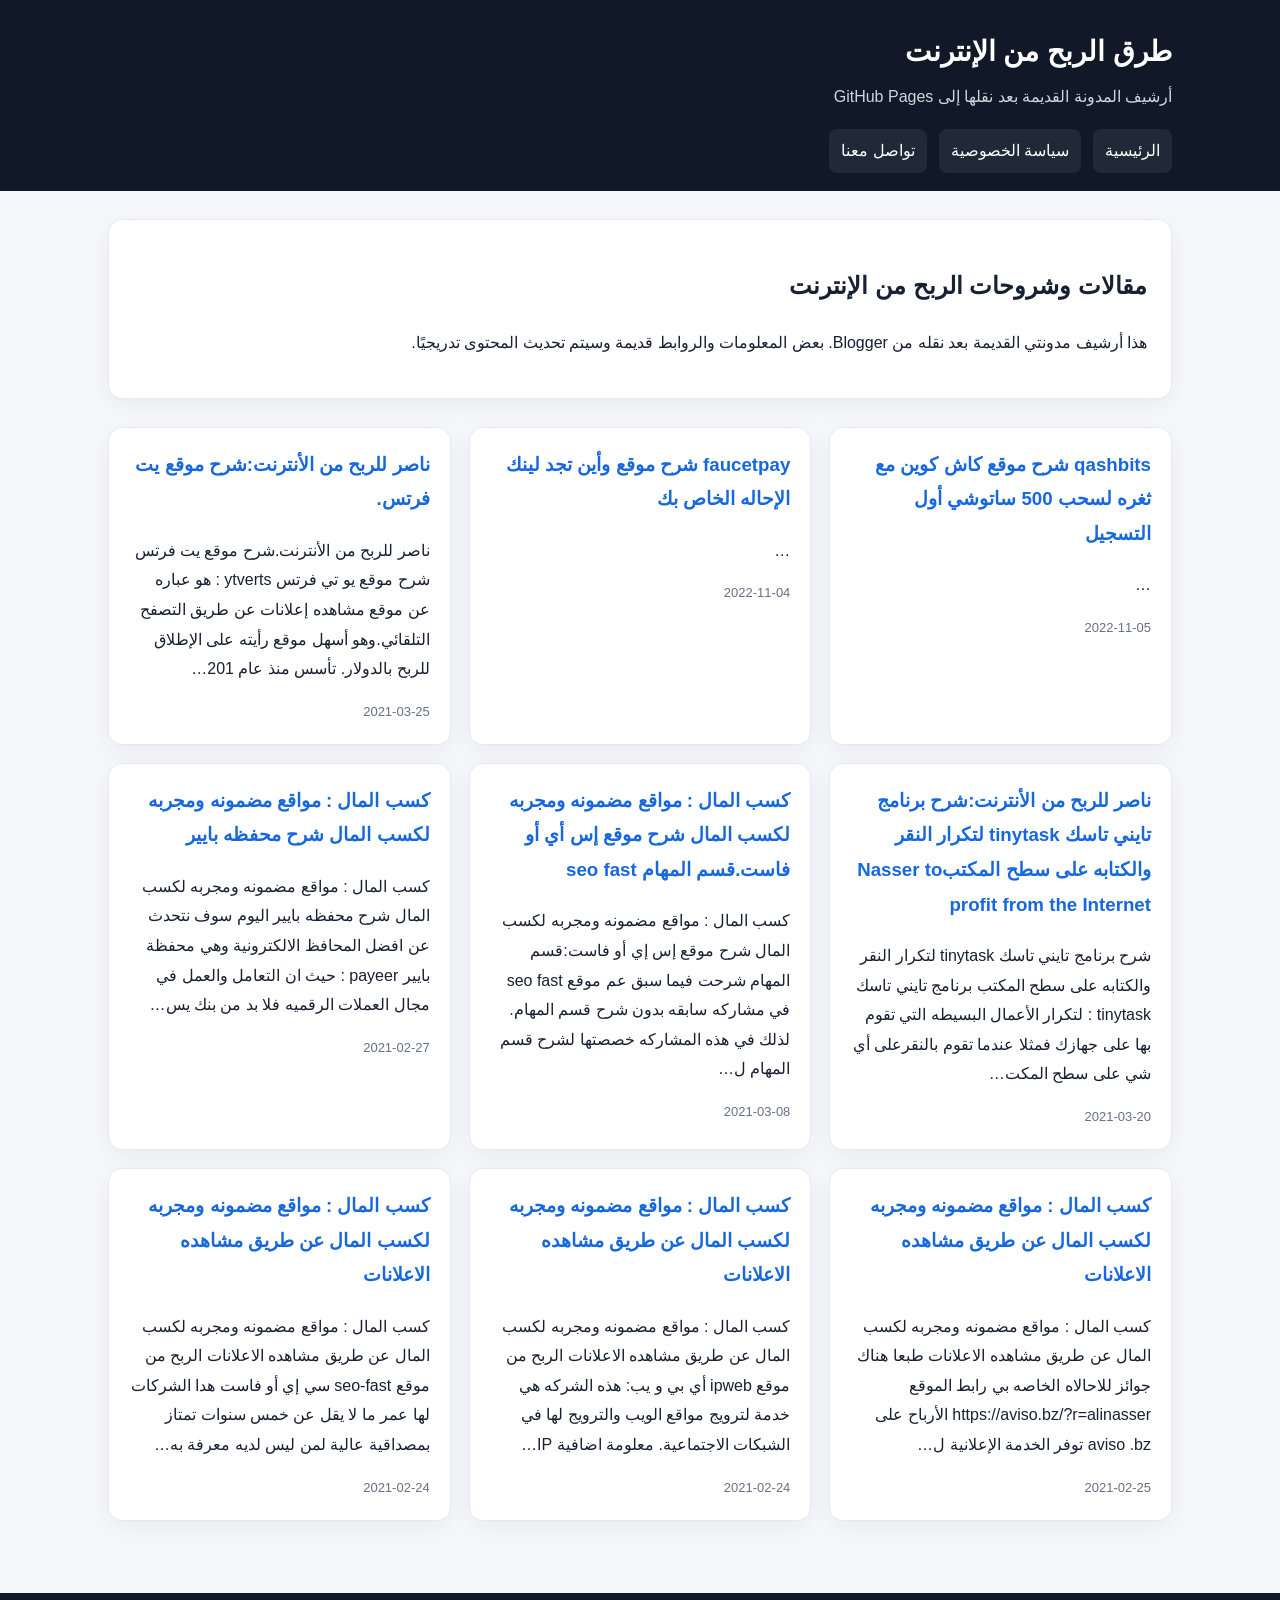
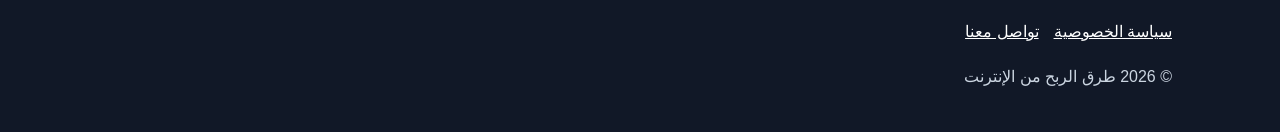
<file: index.html>
<!doctype html><html lang="ar" dir="rtl"><head><meta charset="utf-8"><meta name="viewport" content="width=device-width,initial-scale=1"><title>طرق الربح من الإنترنت | طرق الربح من الإنترنت</title><meta name="description" content="مقالات وشروحات عن طرق الربح من الإنترنت وتجارب الأدوات والمنصات."><link rel="stylesheet" href="assets/style.css"></head><body><header class="site-header"><div class="container"><h1><a href="index.html">طرق الربح من الإنترنت</a></h1><p>أرشيف المدونة القديمة بعد نقلها إلى GitHub Pages</p><nav class="nav"><a href="index.html">الرئيسية</a><a href="privacy.html">سياسة الخصوصية</a><a href="contact.html">تواصل معنا</a></nav></div></header><main class="container"><section class="hero"><div class="hero-card"><h2>مقالات وشروحات الربح من الإنترنت</h2><p>هذا أرشيف مدونتي القديمة بعد نقله من Blogger. بعض المعلومات والروابط قديمة وسيتم تحديث المحتوى تدريجيًا.</p></div></section><section class="grid"><article class="card"><h3><a href="2022/11/qashbits-500.html">qashbits شرح موقع كاش كوين  مع ثغره لسحب 500 ساتوشي أول التسجيل</a></h3><p>…</p><div class="date">2022-11-05</div></article><article class="card"><h3><a href="2022/11/faucetpay.html">faucetpay شرح موقع  وأين تجد لينك الإحاله الخاص بك</a></h3><p>…</p><div class="date">2022-11-04</div></article><article class="card"><h3><a href="2021/03/blog-post.html">ناصر للربح من الأنترنت:شرح موقع يت فرتس.</a></h3><p>ناصر للربح من الأنترنت.شرح موقع يت فرتس شرح موقع يو تي فرتس ytverts : هو عباره عن موقع مشاهده إعلانات عن طريق التصفح التلقائي.وهو أسهل موقع رأيته على الإطلاق للربح بالدولار. تأسس منذ عام 201…</p><div class="date">2021-03-25</div></article><article class="card"><h3><a href="2021/03/tinytask-nasser-to-profit-from-internet.html">ناصر للربح من الأنترنت:شرح برنامج تايني تاسك tinytask لتكرار النقر والكتابه على سطح المكتبNasser to profit from the Internet</a></h3><p>شرح برنامج تايني تاسك tinytask لتكرار النقر والكتابه على سطح المكتب برنامج تايني تاسك tinytask : لتكرار الأعمال البسيطه التي تقوم بها على جهازك فمثلا عندما تقوم بالنقرعلى أي شي على سطح المكت…</p><div class="date">2021-03-20</div></article><article class="card"><h3><a href="2021/03/seo-fast.html">كسب المال : مواقع مضمونه ومجربه لكسب المال شرح موقع إس أي أو فاست.قسم المهام     seo fast</a></h3><p>كسب المال : مواقع مضمونه ومجربه لكسب المال شرح موقع إس إي أو فاست:قسم المهام شرحت فيما سبق عم موقع seo fast في مشاركه سابقه بدون شرح قسم المهام. لذلك في هذه المشاركه خصصتها لشرح قسم المهام ل…</p><div class="date">2021-03-08</div></article><article class="card"><h3><a href="2021/02/payeer.html">كسب المال : مواقع مضمونه ومجربه لكسب المال شرح محفظه بايير</a></h3><p>كسب المال : مواقع مضمونه ومجربه لكسب المال شرح محفظه بايير اليوم سوف نتحدث عن افضل المحافظ الالكترونية وهي محفظة بايير payeer : حيث ان التعامل والعمل في مجال العملات الرقميه فلا بد من بنك يس…</p><div class="date">2021-02-27</div></article><article class="card"><h3><a href="2021/02/blog-post_25.html">كسب المال : مواقع مضمونه ومجربه لكسب المال عن طريق مشاهده الاعلانات</a></h3><p>كسب المال : مواقع مضمونه ومجربه لكسب المال عن طريق مشاهده الاعلانات طبعا هناك جوائز للاحالاه الخاصه بي رابط الموقع https://aviso.bz/?r=alinasser الأرباح على aviso .bz توفر الخدمة الإعلانية ل…</p><div class="date">2021-02-25</div></article><article class="card"><h3><a href="2021/02/blog-post_39.html">كسب المال : مواقع مضمونه ومجربه لكسب المال عن طريق مشاهده الاعلانات</a></h3><p>كسب المال : مواقع مضمونه ومجربه لكسب المال عن طريق مشاهده الاعلانات الربح من موقع ipweb أي بي و يب: هذه الشركه هي خدمة لترويج مواقع الويب والترويج لها في الشبكات الاجتماعية. معلومة اضافية IP…</p><div class="date">2021-02-24</div></article><article class="card"><h3><a href="2021/02/blog-post_24.html">كسب المال : مواقع مضمونه ومجربه لكسب المال عن طريق مشاهده الاعلانات</a></h3><p>كسب المال : مواقع مضمونه ومجربه لكسب المال عن طريق مشاهده الاعلانات الربح من موقع seo-fast سي إي أو فاست هدا الشركات لها عمر ما لا يقل عن خمس سنوات تمتاز بمصداقية عالية لمن ليس لديه معرفة به…</p><div class="date">2021-02-24</div></article></section></main><footer class="site-footer"><div class="container"><div class="footer-links"><a href="privacy.html">سياسة الخصوصية</a><a href="contact.html">تواصل معنا</a></div><p>© 2026 طرق الربح من الإنترنت</p></div></footer></body></html>
</file>
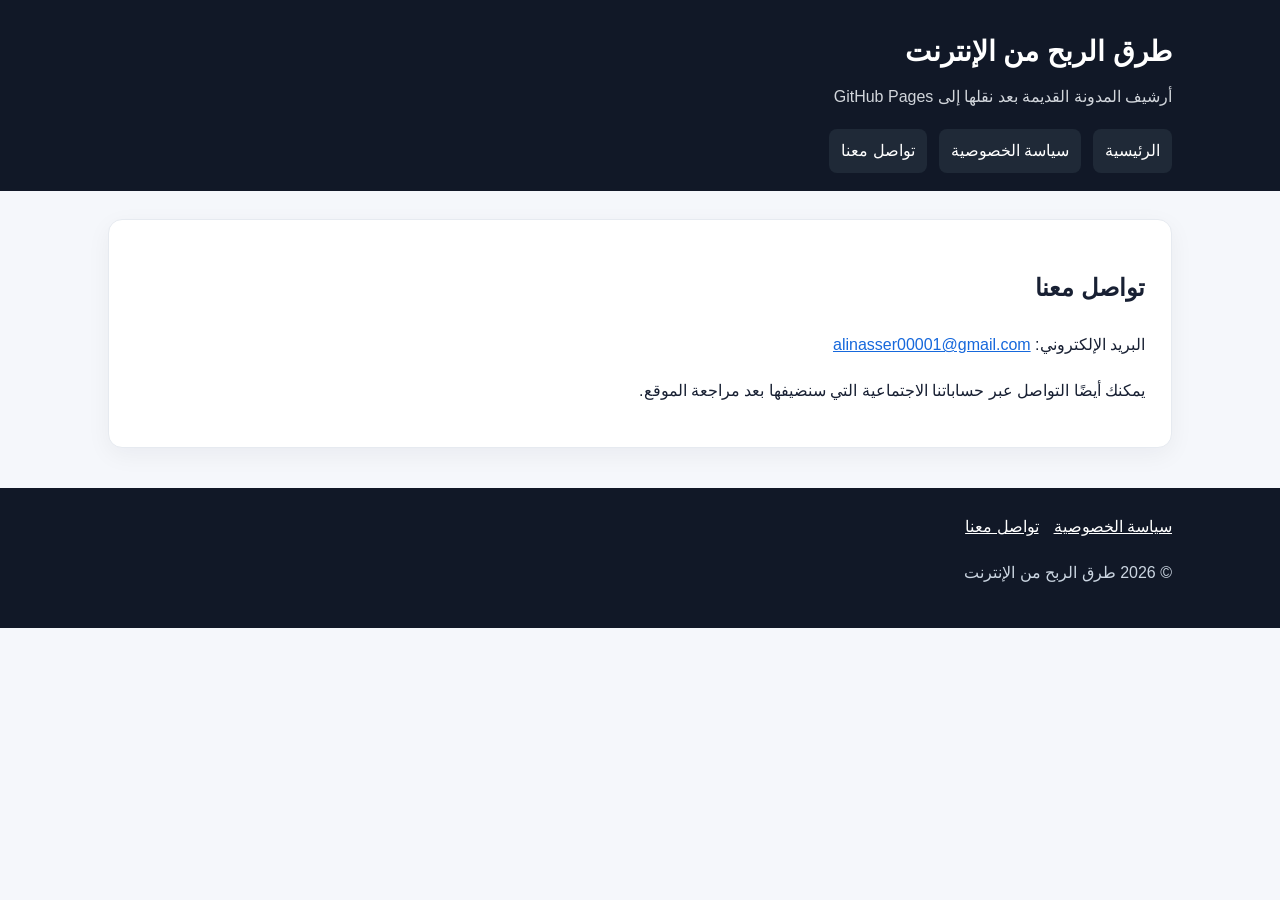
<file: contact.html>
<!doctype html><html lang="ar" dir="rtl"><head><meta charset="utf-8"><meta name="viewport" content="width=device-width,initial-scale=1"><title>تواصل معنا | طرق الربح من الإنترنت</title><meta name="description" content="مقالات وشروحات عن طرق الربح من الإنترنت وتجارب الأدوات والمنصات."><link rel="stylesheet" href="assets/style.css"></head><body><header class="site-header"><div class="container"><h1><a href="index.html">طرق الربح من الإنترنت</a></h1><p>أرشيف المدونة القديمة بعد نقلها إلى GitHub Pages</p><nav class="nav"><a href="index.html">الرئيسية</a><a href="privacy.html">سياسة الخصوصية</a><a href="contact.html">تواصل معنا</a></nav></div></header><main class="container"><article class="article"><h1>تواصل معنا</h1><p>البريد الإلكتروني: <a href="mailto:alinasser00001@gmail.com">alinasser00001@gmail.com</a></p><p>يمكنك أيضًا التواصل عبر حساباتنا الاجتماعية التي سنضيفها بعد مراجعة الموقع.</p></article></main><footer class="site-footer"><div class="container"><div class="footer-links"><a href="privacy.html">سياسة الخصوصية</a><a href="contact.html">تواصل معنا</a></div><p>© 2026 طرق الربح من الإنترنت</p></div></footer></body></html>
</file>
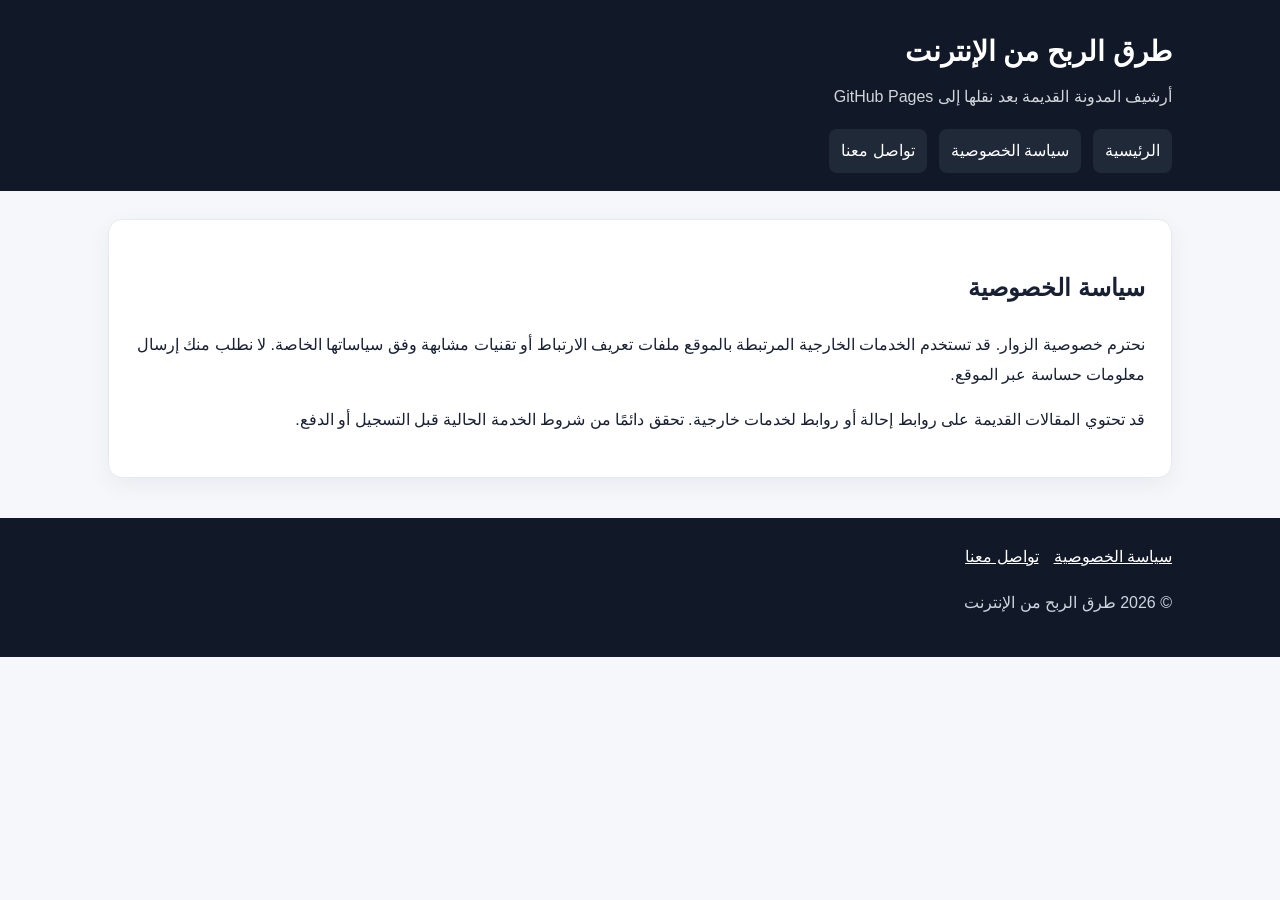
<file: privacy.html>
<!doctype html><html lang="ar" dir="rtl"><head><meta charset="utf-8"><meta name="viewport" content="width=device-width,initial-scale=1"><title>سياسة الخصوصية | طرق الربح من الإنترنت</title><meta name="description" content="مقالات وشروحات عن طرق الربح من الإنترنت وتجارب الأدوات والمنصات."><link rel="stylesheet" href="assets/style.css"></head><body><header class="site-header"><div class="container"><h1><a href="index.html">طرق الربح من الإنترنت</a></h1><p>أرشيف المدونة القديمة بعد نقلها إلى GitHub Pages</p><nav class="nav"><a href="index.html">الرئيسية</a><a href="privacy.html">سياسة الخصوصية</a><a href="contact.html">تواصل معنا</a></nav></div></header><main class="container"><article class="article"><h1>سياسة الخصوصية</h1><p>نحترم خصوصية الزوار. قد تستخدم الخدمات الخارجية المرتبطة بالموقع ملفات تعريف الارتباط أو تقنيات مشابهة وفق سياساتها الخاصة. لا نطلب منك إرسال معلومات حساسة عبر الموقع.</p><p>قد تحتوي المقالات القديمة على روابط إحالة أو روابط لخدمات خارجية. تحقق دائمًا من شروط الخدمة الحالية قبل التسجيل أو الدفع.</p></article></main><footer class="site-footer"><div class="container"><div class="footer-links"><a href="privacy.html">سياسة الخصوصية</a><a href="contact.html">تواصل معنا</a></div><p>© 2026 طرق الربح من الإنترنت</p></div></footer></body></html>
</file>
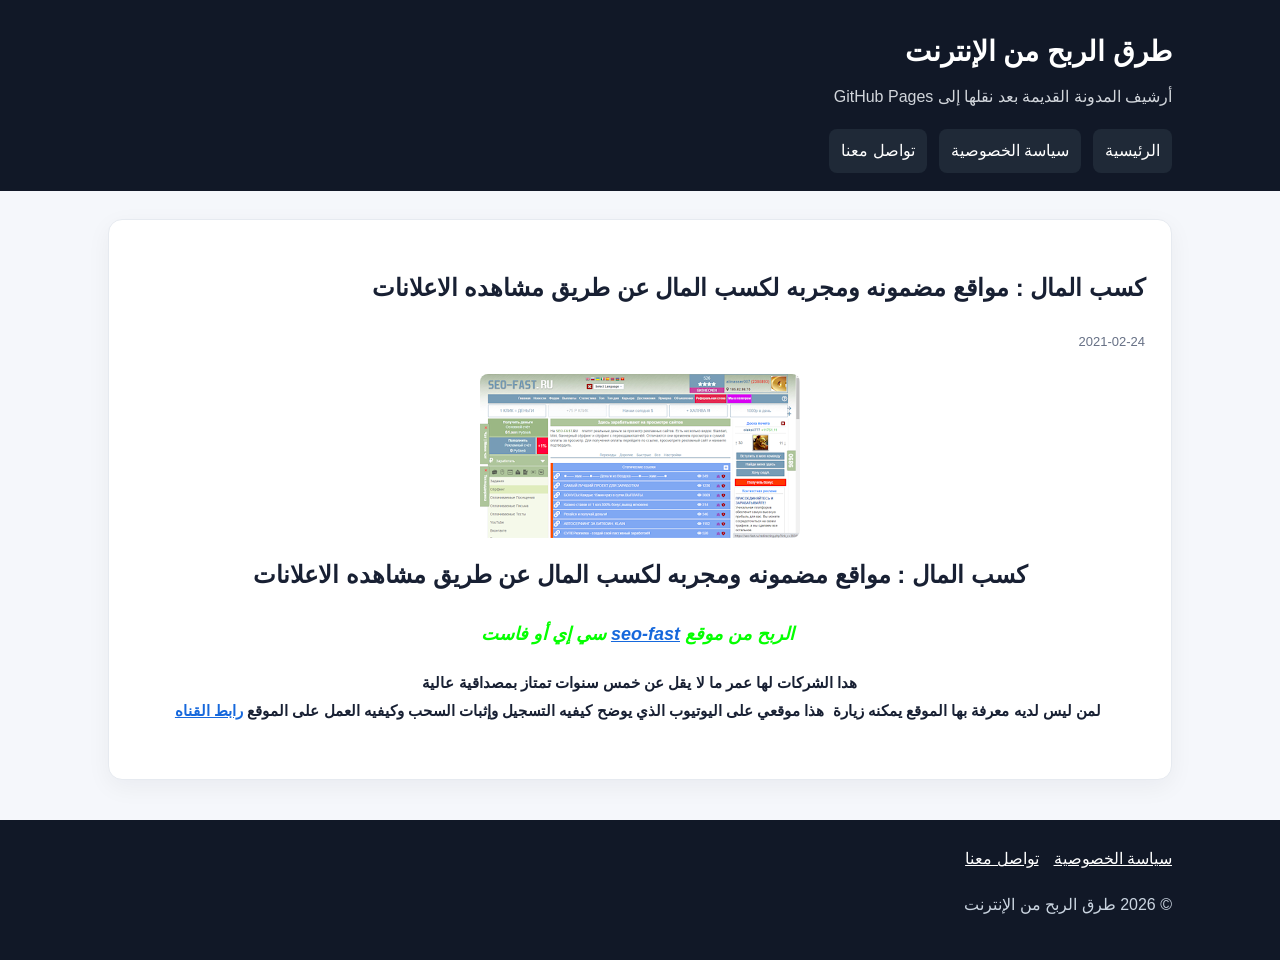
<file: 2021/02/blog-post_24.html>
<!doctype html><html lang="ar" dir="rtl"><head><meta charset="utf-8"><meta name="viewport" content="width=device-width,initial-scale=1"><title>كسب المال : مواقع مضمونه ومجربه لكسب المال عن طريق مشاهده الاعلانات | طرق الربح من الإنترنت</title><meta name="description" content="مقالات وشروحات عن طرق الربح من الإنترنت وتجارب الأدوات والمنصات."><link rel="stylesheet" href="../../assets/style.css"></head><body><header class="site-header"><div class="container"><h1><a href="../../index.html">طرق الربح من الإنترنت</a></h1><p>أرشيف المدونة القديمة بعد نقلها إلى GitHub Pages</p><nav class="nav"><a href="../../index.html">الرئيسية</a><a href="../../privacy.html">سياسة الخصوصية</a><a href="../../contact.html">تواصل معنا</a></nav></div></header><main class="container"><article class="article"><header><h1>كسب المال : مواقع مضمونه ومجربه لكسب المال عن طريق مشاهده الاعلانات</h1><div class="meta">2021-02-24</div></header><div class="article-content"><p style="text-align: center;"><span style="font-family: arial;"></span></p><h1 style="clear: both; text-align: center;"><span style="font-family: arial;"><a href="https://seo-fast.ru/?r=2385893" imageanchor="1" style="margin-left: 1em; margin-right: 1em;" target="_blank"><img alt="كسب المال : مواقع مضمونه ومجربه لكسب المال عن طريق مشاهده الاعلانات" border="0" data-original-height="409" data-original-width="800" height="164" src="/assets/images/blog-post-24-1.png" title="كسب المال : مواقع مضمونه ومجربه لكسب المال عن طريق مشاهده الاعلانات" width="320" /><br /></a><span style="font-family: arial;">كسب المال : مواقع مضمونه ومجربه لكسب المال عن طريق مشاهده الاعلانات</span></span></h1><p></p><h3 style="text-align: center;"><span style="font-family: arial; font-size: large;"><i>&nbsp;<span style="color: #04ff00;">الربح من موقع&nbsp;<a href="https://seo-fast.ru/?r=2385893" target="_blank">seo-fast</a> سي إي أو فاست</span></i></span></h3><div class="separator" style="background-color: white; clear: both; font-family: tahoma; font-size: 15px; text-align: center;"><b style="font-family: Tahoma, Geneva, sans-serif; line-height: 26.5px;">هدا الشركات لها عمر ما لا يقل عن خمس سنوات تمتاز بمصداقية عالية</b></div><div class="separator" style="background-color: white; clear: both; font-family: tahoma; font-size: 15px; text-align: center;"><b style="font-family: Tahoma, Geneva, sans-serif; line-height: 26.5px;">&nbsp;لمن ليس لديه معرفة بها الموقع يمكنه&nbsp;</b><b style="font-family: Tahoma, Geneva, sans-serif; line-height: 26.5px;">زيارة&nbsp;</b><b style="font-family: Tahoma, Geneva, sans-serif; line-height: 26.5px;">&nbsp;هذا موقعي على اليوتيوب الذي يوضح كيفيه التسجيل وإثبات السحب وكيفيه العمل على الموقع <a href="https://www.youtube.com/channel/UCw73Z7vSBOAPl-r8nbBFLUw" target="_blank">رابط القناه</a></b></div><div class="separator" style="background-color: white; clear: both; font-family: tahoma; font-size: 15px; text-align: center;"><div class="separator" style="clear: both;"><span style="white-space: pre;">	</span></div></div>
<a href="https://seo-fast.ru/?r=2385893" target="_blank"></a></div></article></main><footer class="site-footer"><div class="container"><div class="footer-links"><a href="../../privacy.html">سياسة الخصوصية</a><a href="../../contact.html">تواصل معنا</a></div><p>© 2026 طرق الربح من الإنترنت</p></div></footer></body></html>
</file>
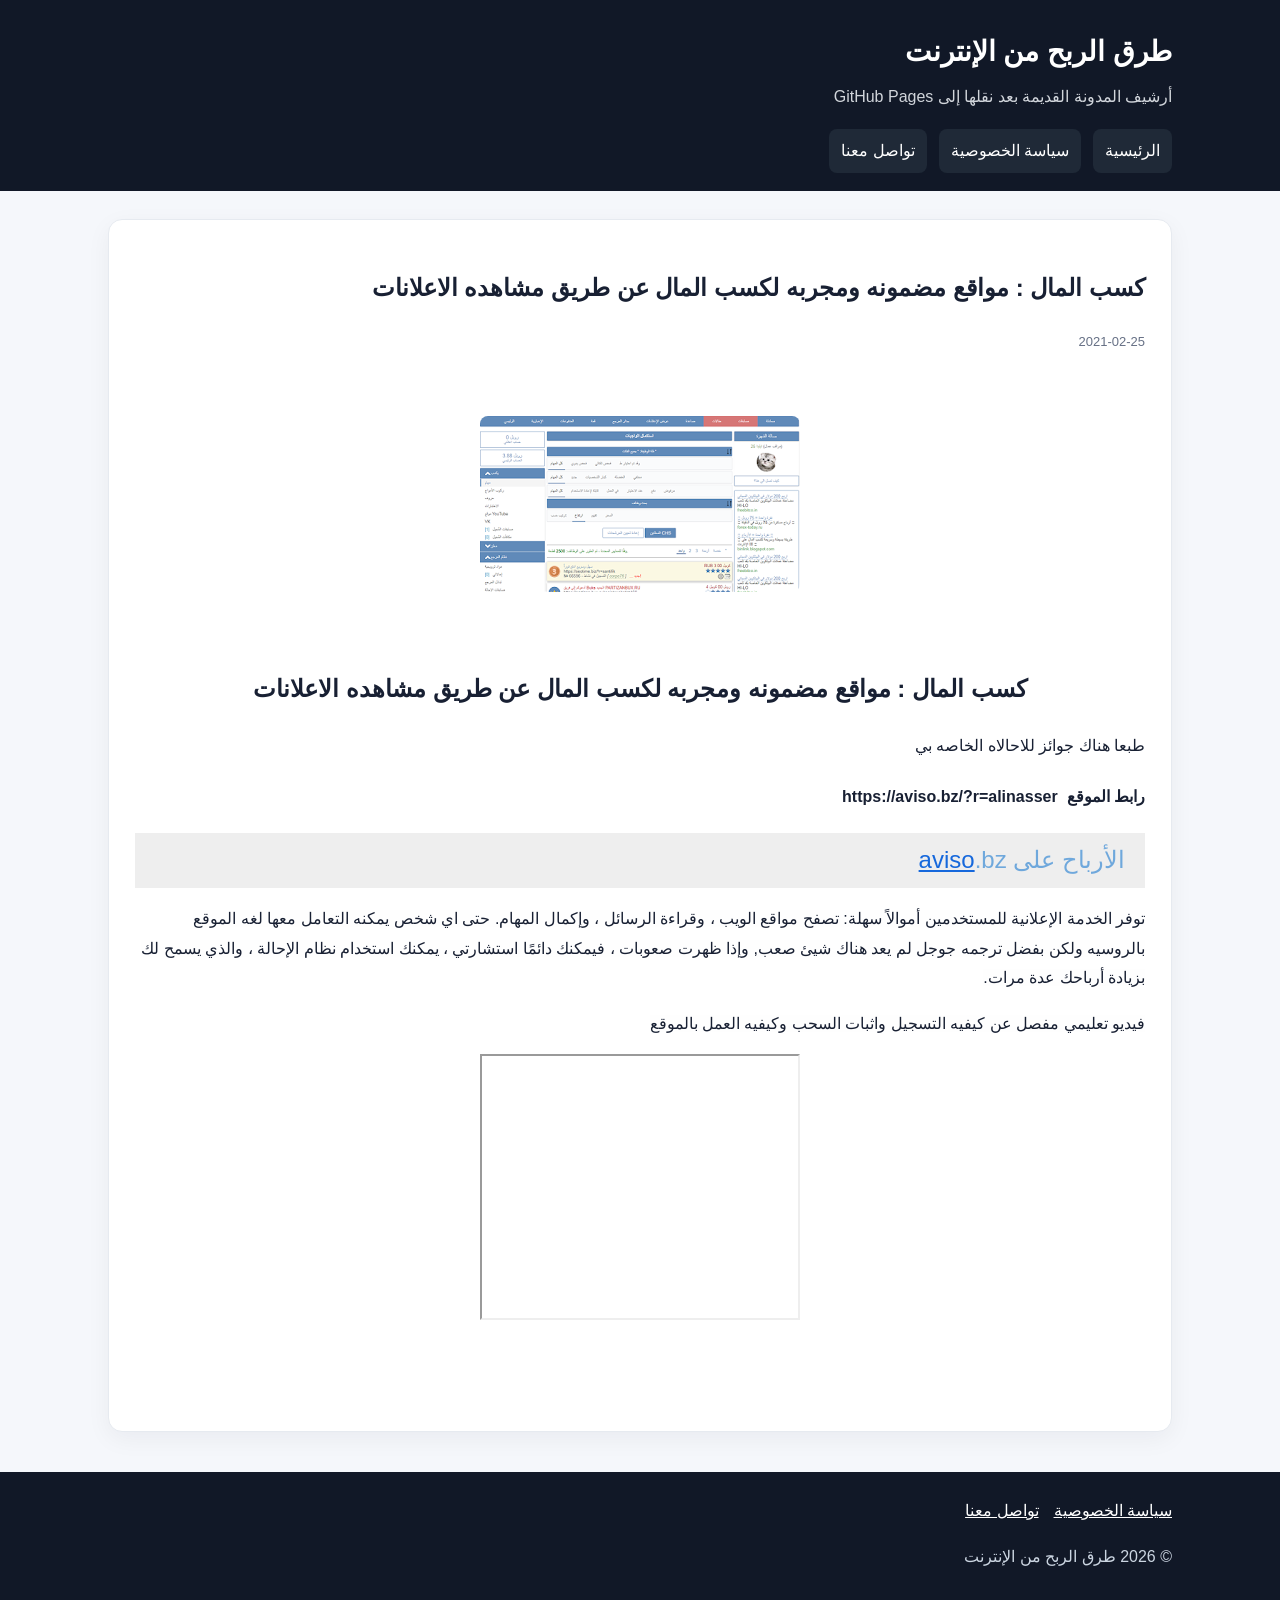
<file: 2021/02/blog-post_25.html>
<!doctype html><html lang="ar" dir="rtl"><head><meta charset="utf-8"><meta name="viewport" content="width=device-width,initial-scale=1"><title>كسب المال : مواقع مضمونه ومجربه لكسب المال عن طريق مشاهده الاعلانات | طرق الربح من الإنترنت</title><meta name="description" content="مقالات وشروحات عن طرق الربح من الإنترنت وتجارب الأدوات والمنصات."><link rel="stylesheet" href="../../assets/style.css"></head><body><header class="site-header"><div class="container"><h1><a href="../../index.html">طرق الربح من الإنترنت</a></h1><p>أرشيف المدونة القديمة بعد نقلها إلى GitHub Pages</p><nav class="nav"><a href="../../index.html">الرئيسية</a><a href="../../privacy.html">سياسة الخصوصية</a><a href="../../contact.html">تواصل معنا</a></nav></div></header><main class="container"><article class="article"><header><h1>كسب المال : مواقع مضمونه ومجربه لكسب المال عن طريق مشاهده الاعلانات</h1><div class="meta">2021-02-25</div></header><div class="article-content"><p>&nbsp;</p><div class="separator" style="clear: both; text-align: center;"><a href="https://aviso.bz/?r=alinasser" imageanchor="1" style="margin-left: 1em; margin-right: 1em;"><img alt="كسب المال : مواقع مضمونه ومجربه لكسب المال عن طريق مشاهده الاعلانات" border="0" data-original-height="354" data-original-width="642" height="176" src="/assets/images/blog-post-25-1.png" title="كسب المال : مواقع مضمونه ومجربه لكسب المال عن طريق مشاهده الاعلانات" width="320" /></a></div><p></p><p><br /></p><h1 style="text-align: center;">كسب المال : مواقع مضمونه ومجربه لكسب المال عن طريق مشاهده الاعلانات</h1><div><span style="font-size: medium;">طبعا هناك جوائز للاحالاه الخاصه بي</span></div><h4 style="text-align: right;"><span style="font-size: medium;">رابط الموقع&nbsp;&nbsp;https://aviso.bz/?r=alinasser</span></h4><div><h3 id="Target2" style="background: rgb(238, 238, 238); border-bottom-color: rgb(238, 238, 238); border-bottom-style: solid; border-image: initial; border-left-color: initial; border-left-style: initial; border-right-color: initial; border-right-style: initial; border-top-color: initial; border-top-style: initial; border-width: 0px 0px 1px; box-sizing: border-box; font-family: Tajawal, sans-serif; font-size: 14px; font-stretch: normal; font-variant-east-asian: normal; font-variant-numeric: normal; font-weight: 400; line-height: normal; margin: 5px 0px 10px; outline: 0px; padding: 13px 20px; text-align: right; transition: all 0.3s ease-in-out 0s; vertical-align: baseline;"><span style="border: 0px; box-sizing: border-box; color: #6fa8dc; font-size: x-large; font-style: inherit; font-weight: inherit; margin: 0px; outline: 0px; padding: 0px; transition: all 0.3s ease-in-out 0s; vertical-align: baseline;">الأرباح على&nbsp;<a href="https://aviso.bz/?r=alinasser">aviso</a>.bz</span></h3></div><p><span style="background-color: #fefefe; font-family: Tajawal, sans-serif; font-size: 16px; text-align: start;">توفر الخدمة الإعلانية للمستخدمين أموالاً سهلة: تصفح مواقع الويب ، وقراءة الرسائل ، وإكمال المهام. حتى اي شخص يمكنه التعامل معها لغه الموقع بالروسيه ولكن بفضل ترجمه جوجل لم يعد هناك شيئ صعب, وإذا ظهرت صعوبات ، فيمكنك دائمًا استشارتي ، يمكنك استخدام نظام الإحالة ، والذي يسمح لك بزيادة أرباحك عدة مرات.</span></p><p><span style="background-color: #fefefe; font-family: Tajawal, sans-serif; font-size: 16px; text-align: start;">فيديو تعليمي مفصل عن كيفيه التسجيل واثبات السحب وكيفيه العمل بالموقع</span></p><p></p><div class="separator" style="clear: both; text-align: center;"><iframe allowfullscreen="" class="BLOG_video_class" height="266" src="https://www.youtube.com/embed/c7j8EESTQk0" width="320" youtube-src-id="c7j8EESTQk0"></iframe></div><br /><span style="background-color: #fefefe; font-family: Tajawal, sans-serif; font-size: 16px; text-align: start;"><br /></span><p></p></div></article></main><footer class="site-footer"><div class="container"><div class="footer-links"><a href="../../privacy.html">سياسة الخصوصية</a><a href="../../contact.html">تواصل معنا</a></div><p>© 2026 طرق الربح من الإنترنت</p></div></footer></body></html>
</file>
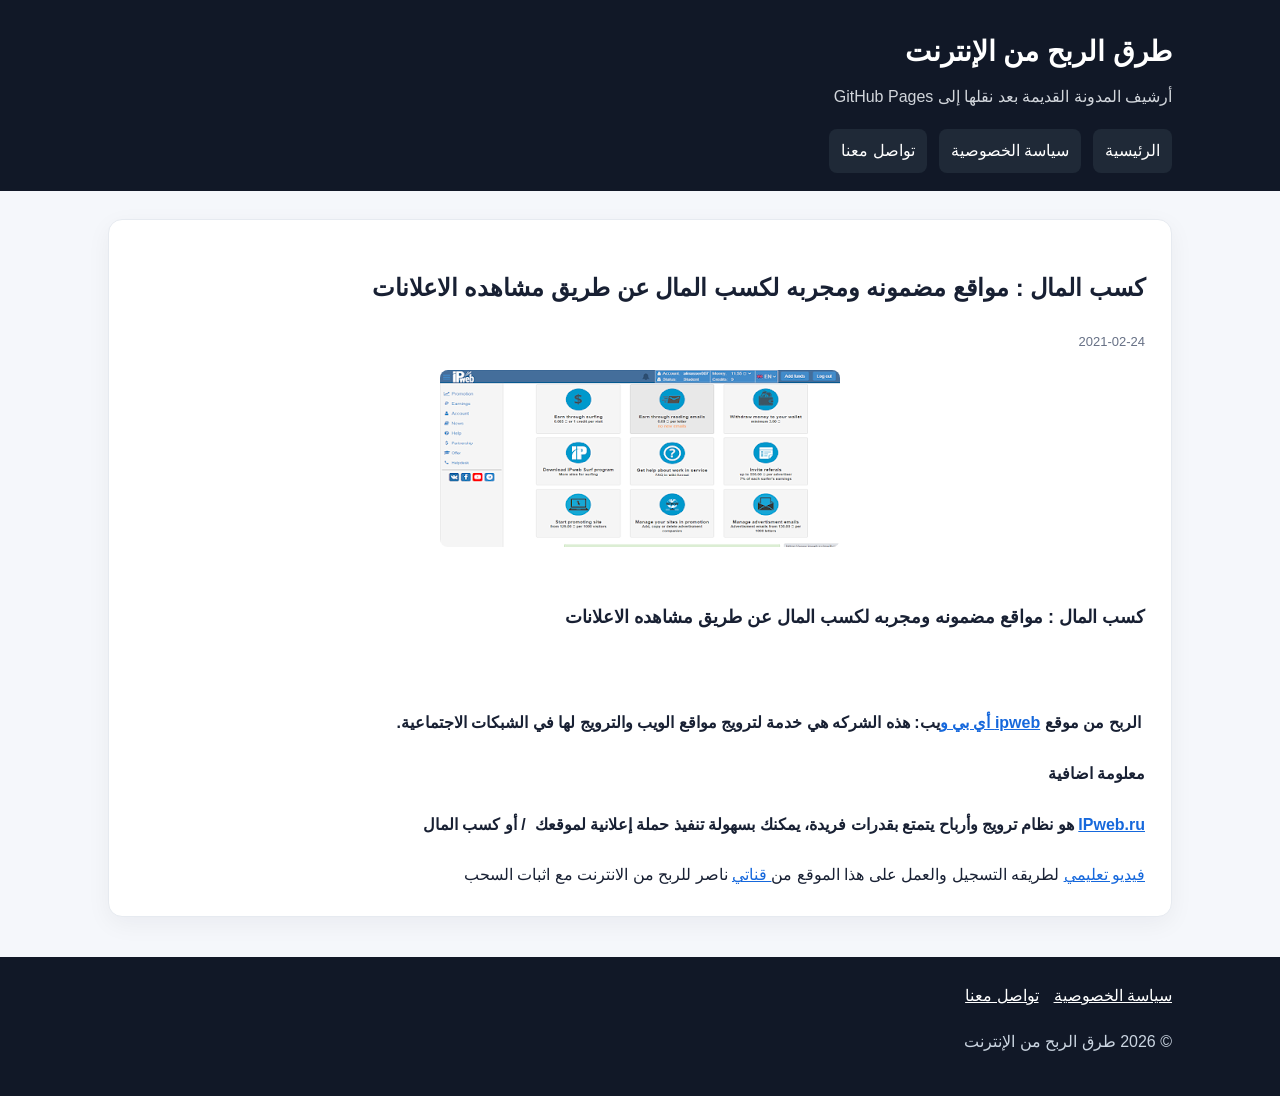
<file: 2021/02/blog-post_39.html>
<!doctype html><html lang="ar" dir="rtl"><head><meta charset="utf-8"><meta name="viewport" content="width=device-width,initial-scale=1"><title>كسب المال : مواقع مضمونه ومجربه لكسب المال عن طريق مشاهده الاعلانات | طرق الربح من الإنترنت</title><meta name="description" content="مقالات وشروحات عن طرق الربح من الإنترنت وتجارب الأدوات والمنصات."><link rel="stylesheet" href="../../assets/style.css"></head><body><header class="site-header"><div class="container"><h1><a href="../../index.html">طرق الربح من الإنترنت</a></h1><p>أرشيف المدونة القديمة بعد نقلها إلى GitHub Pages</p><nav class="nav"><a href="../../index.html">الرئيسية</a><a href="../../privacy.html">سياسة الخصوصية</a><a href="../../contact.html">تواصل معنا</a></nav></div></header><main class="container"><article class="article"><header><h1>كسب المال : مواقع مضمونه ومجربه لكسب المال عن طريق مشاهده الاعلانات</h1><div class="meta">2021-02-24</div></header><div class="article-content"><table align="center" cellpadding="0" cellspacing="0" class="tr-caption-container" style="margin-left: auto; margin-right: auto;"><tbody><tr><td style="text-align: center;"><span style="display: block; margin-left: auto; margin-right: auto; padding-bottom: 1em; padding-top: 1em;"><a href="https://www.ipweb.ru/?alinasser007" target="_blank"><img alt="كسب المال : مواقع مضمونه ومجربه لكسب المال عن طريق مشاهده الاعلانات" border="0" data-original-height="349" data-original-width="788" height="177" src="/assets/images/blog-post-39-1.png" title="كسب المال : مواقع مضمونه ومجربه لكسب المال عن طريق مشاهده الاعلانات" width="400" /></a></span></td></tr><tr><td class="tr-caption" style="text-align: center;"></td></tr></tbody></table><h1><span style="font-size: large;">كسب المال : مواقع مضمونه ومجربه لكسب المال عن طريق مشاهده الاعلانات</span></h1><div><br /></div><h4 style="text-align: right;">&nbsp;الربح من موقع <a href="https://www.ipweb.ru/?alinasser007" target="_blank">ipweb أي بي و</a>يب: هذه الشركه هي خدمة لترويج مواقع الويب والترويج لها في الشبكات الاجتماعية.</h4><h4>معلومة اضافية</h4><h4><a href="https://www.ipweb.ru/?alinasser007" target="_blank">IPweb.ru</a> هو نظام ترويج وأرباح يتمتع بقدرات فريدة، يمكنك بسهولة تنفيذ حملة إعلانية لموقعك&nbsp; / أو كسب المال</h4><div><a href="https://youtu.be/XF_lLVtNFPU" target="_blank">فيديو تعليمي</a> لطريقه التسجيل والعمل على هذا الموقع من<a href="https://www.youtube.com/channel/UCw73Z7vSBOAPl-r8nbBFLUw"> قناتي</a> ناصر للربح من الانترنت مع اثبات السحب</div></div></article></main><footer class="site-footer"><div class="container"><div class="footer-links"><a href="../../privacy.html">سياسة الخصوصية</a><a href="../../contact.html">تواصل معنا</a></div><p>© 2026 طرق الربح من الإنترنت</p></div></footer></body></html>
</file>
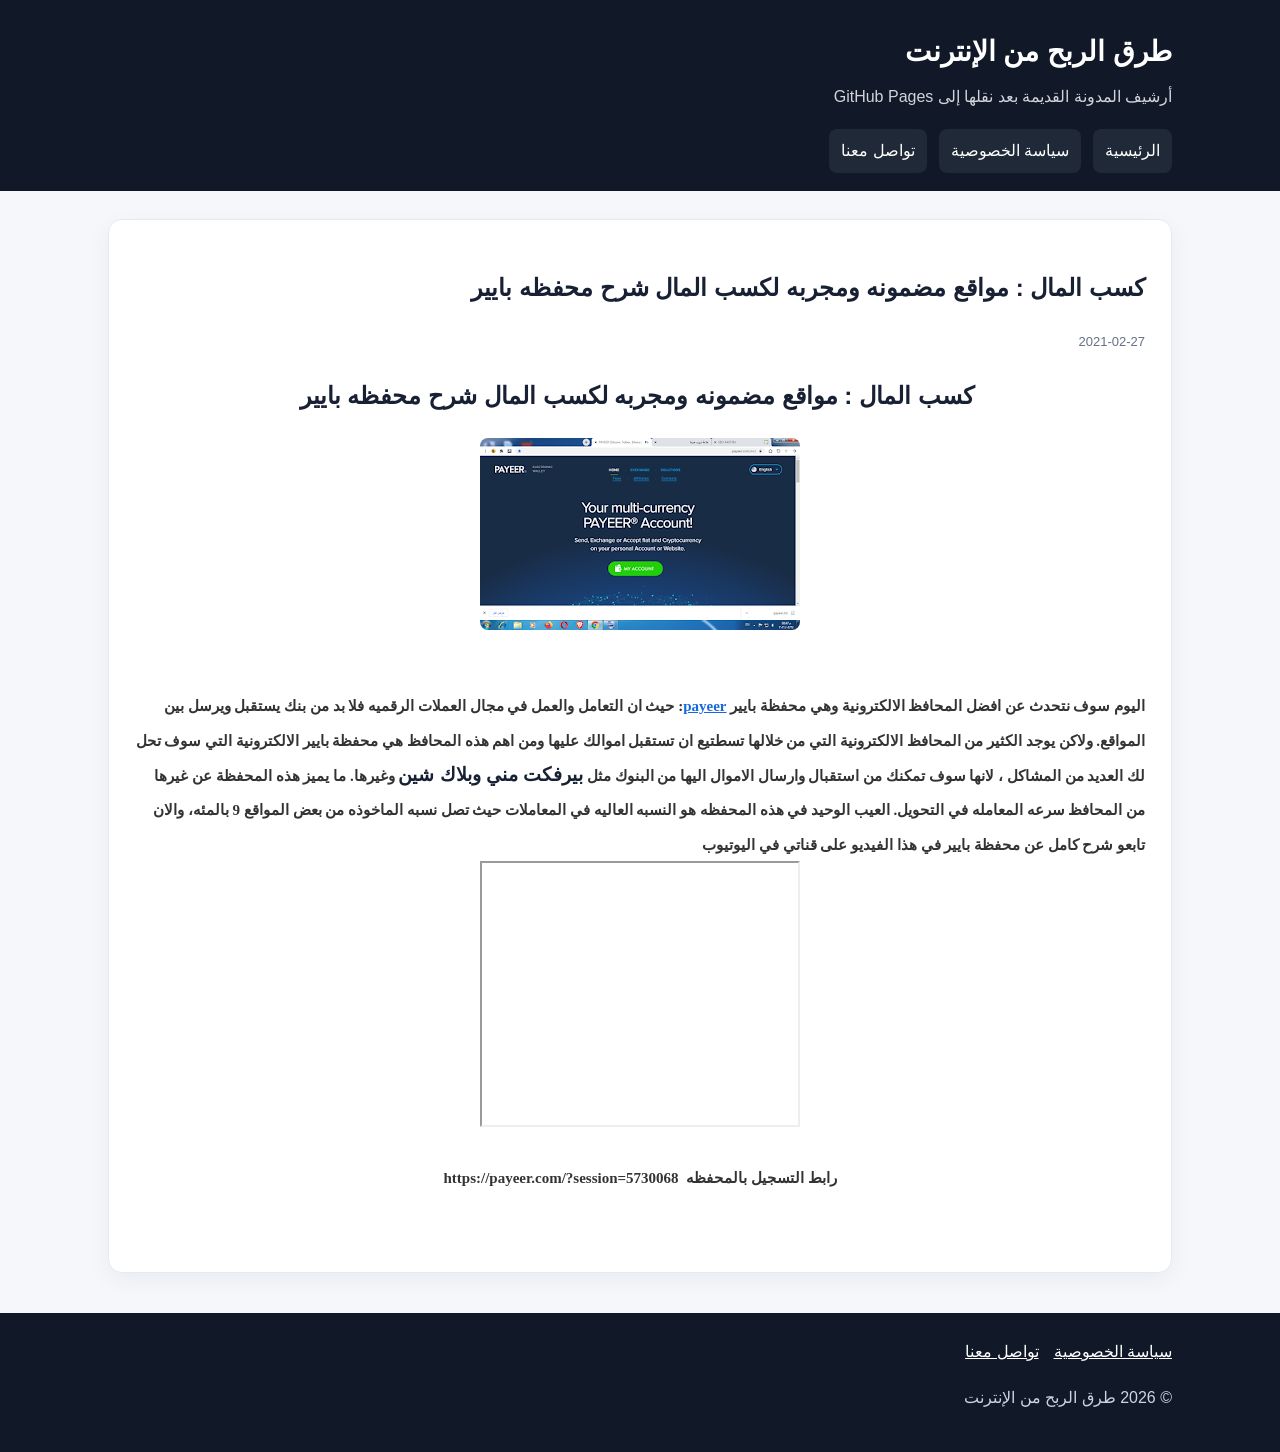
<file: 2021/02/payeer.html>
<!doctype html><html lang="ar" dir="rtl"><head><meta charset="utf-8"><meta name="viewport" content="width=device-width,initial-scale=1"><title>كسب المال : مواقع مضمونه ومجربه لكسب المال شرح محفظه بايير | طرق الربح من الإنترنت</title><meta name="description" content="مقالات وشروحات عن طرق الربح من الإنترنت وتجارب الأدوات والمنصات."><link rel="stylesheet" href="../../assets/style.css"></head><body><header class="site-header"><div class="container"><h1><a href="../../index.html">طرق الربح من الإنترنت</a></h1><p>أرشيف المدونة القديمة بعد نقلها إلى GitHub Pages</p><nav class="nav"><a href="../../index.html">الرئيسية</a><a href="../../privacy.html">سياسة الخصوصية</a><a href="../../contact.html">تواصل معنا</a></nav></div></header><main class="container"><article class="article"><header><h1>كسب المال : مواقع مضمونه ومجربه لكسب المال شرح محفظه بايير</h1><div class="meta">2021-02-27</div></header><div class="article-content"><h1 style="text-align: center;">&nbsp;كسب المال : مواقع مضمونه ومجربه لكسب المال شرح محفظه بايير</h1><div class="separator" style="clear: both; text-align: center;"><a href="https://payeer.com/?session=5730068" style="margin-left: 1em; margin-right: 1em;" target="_blank"><img border="0" data-original-height="768" data-original-width="1280" src="/assets/images/payeer-1.png" width="320" /></a></div><br /><h3 style="text-align: right;"><span style="background-color: white; color: #333333; font-family: tajawal; font-size: 15px;">اليوم سوف نتحدث عن افضل المحافظ الالكترونية وهي محفظة بايير <a href="https://payeer.com/?session=5730068" target="_blank">payeer</a>: حيث ان التعامل والعمل في مجال العملات الرقميه فلا بد من بنك يستقبل ويرسل بين المواقع</span><span style="background-color: white; color: #333333; font-family: tajawal; font-size: 15px;">. ولاكن يوجد الكثير من المحافظ الالكترونية التي من خلالها تسطتيع ان تستقبل اموالك عليها ومن اهم هذه المحافظ هي محفظة بايير الالكترونية التي سوف تحل لك العديد من المشاكل ، لانها سوف تمكنك من استقبال وارسال الاموال اليها من البنوك مثل&nbsp;</span><span style="background-color: white;"><span>بيرفكت مني وبلاك شين</span></span><span style="background-color: white; color: #333333; font-family: tajawal; font-size: 15px;">&nbsp;وغيرها. ما يميز هذه المحفظة عن غيرها من المحافظ سرعه المعامله في التحويل. العيب الوحيد في هذه المحفظه هو النسبه العاليه في المعاملات حيث تصل نسبه الماخوذه من بعض المواقع 9 بالمئه، والان تابعو شرح كامل عن محفظة بايير في هذا الفيديو على قناتي في اليوتيوب&nbsp;<div class="separator" style="clear: both; text-align: center;"><iframe allowfullscreen="" class="BLOG_video_class" height="266" src="https://www.youtube.com/embed/znQjZMn3rh0" width="320" youtube-src-id="znQjZMn3rh0"></iframe></div><div class="separator" style="clear: both; text-align: center;"><br /></div><div class="separator" style="clear: both; text-align: center;">رابط التسجيل بالمحفظه&nbsp;&nbsp;https://payeer.com/?session=5730068</div><br /></span></h3></div></article></main><footer class="site-footer"><div class="container"><div class="footer-links"><a href="../../privacy.html">سياسة الخصوصية</a><a href="../../contact.html">تواصل معنا</a></div><p>© 2026 طرق الربح من الإنترنت</p></div></footer></body></html>
</file>
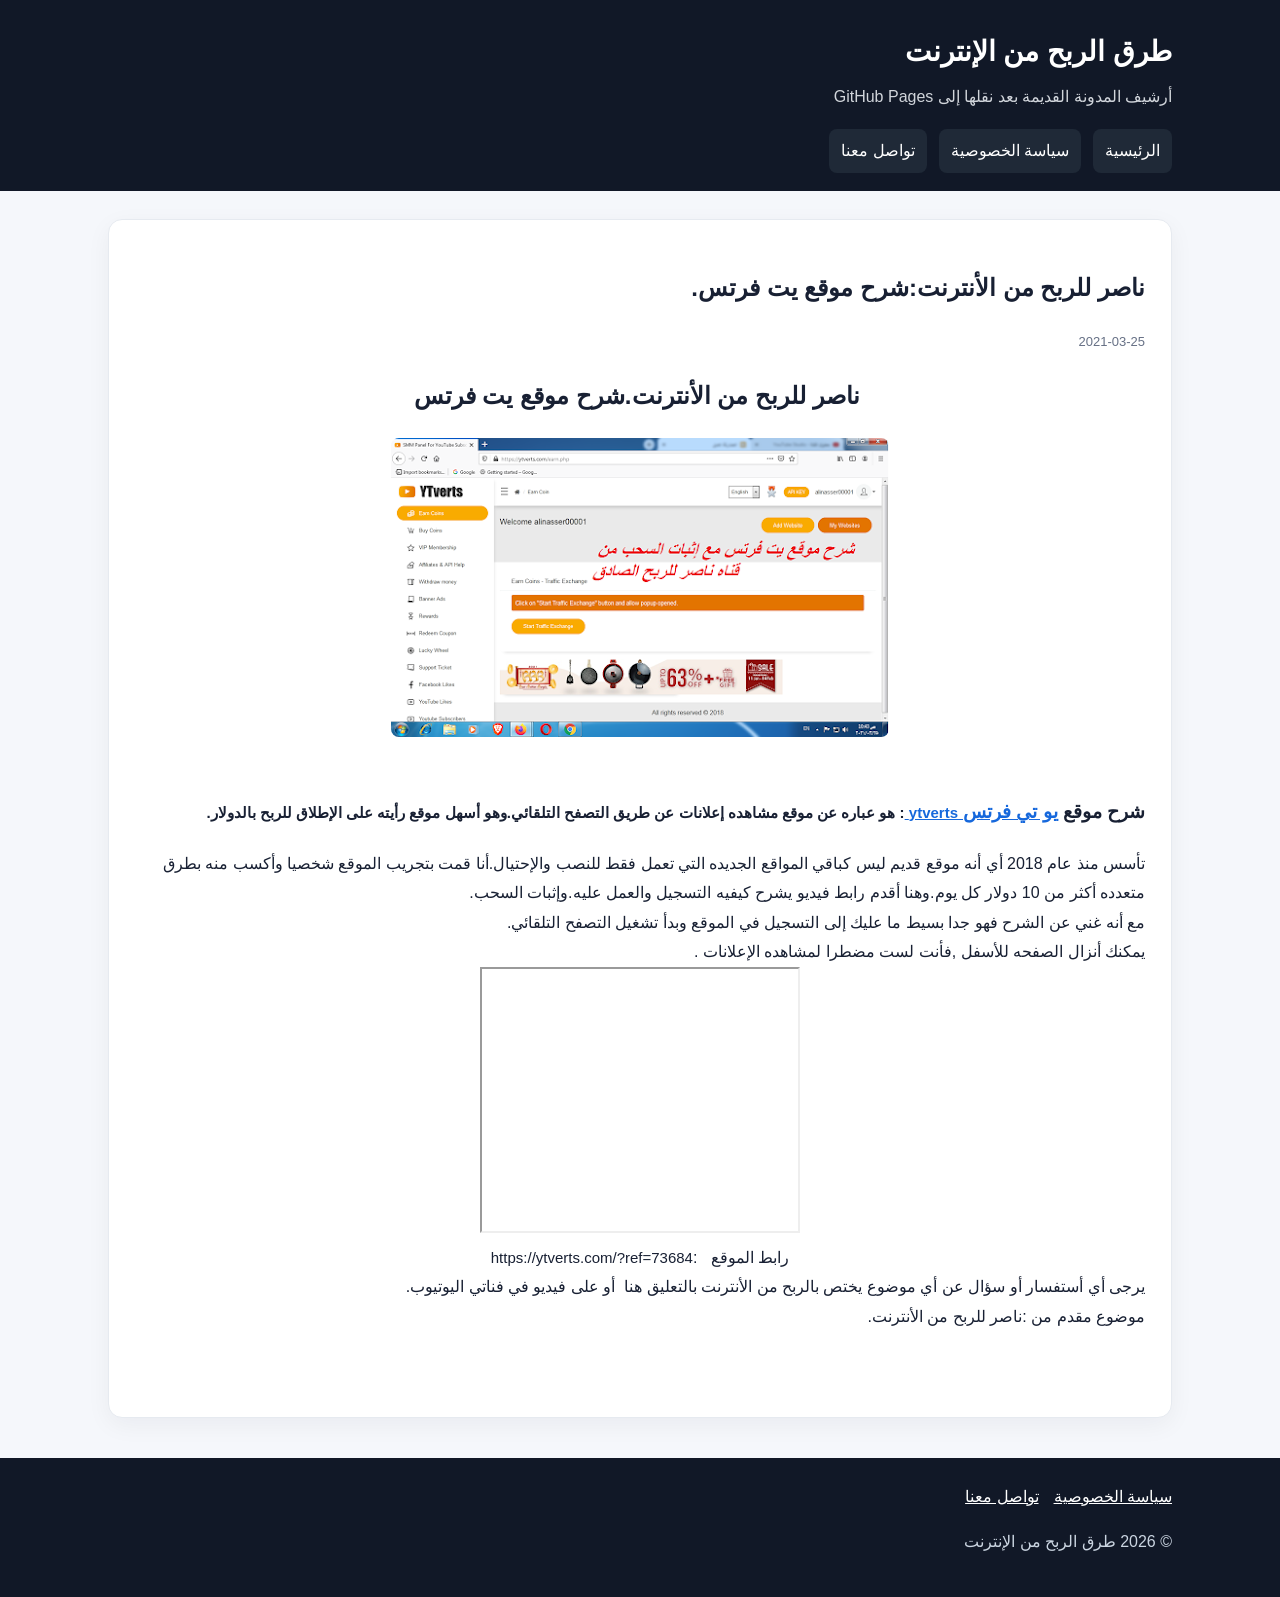
<file: 2021/03/blog-post.html>
<!doctype html><html lang="ar" dir="rtl"><head><meta charset="utf-8"><meta name="viewport" content="width=device-width,initial-scale=1"><title>ناصر للربح من الأنترنت:شرح موقع يت فرتس. | طرق الربح من الإنترنت</title><meta name="description" content="مقالات وشروحات عن طرق الربح من الإنترنت وتجارب الأدوات والمنصات."><link rel="stylesheet" href="../../assets/style.css"></head><body><header class="site-header"><div class="container"><h1><a href="../../index.html">طرق الربح من الإنترنت</a></h1><p>أرشيف المدونة القديمة بعد نقلها إلى GitHub Pages</p><nav class="nav"><a href="../../index.html">الرئيسية</a><a href="../../privacy.html">سياسة الخصوصية</a><a href="../../contact.html">تواصل معنا</a></nav></div></header><main class="container"><article class="article"><header><h1>ناصر للربح من الأنترنت:شرح موقع يت فرتس.</h1><div class="meta">2021-03-25</div></header><div class="article-content"><h1 style="text-align: center;">&nbsp;ناصر للربح من الأنترنت.شرح موقع يت فرتس</h1><div class="separator" style="clear: both; text-align: center;"><a href="https://ytverts.com/?ref=73684" style="margin-left: 1em; margin-right: 1em;" target="_blank"><img border="0" data-original-height="768" data-original-width="1282" height="299" src="/assets/images/blog-post-1.png" width="498" /></a></div><div class="separator" style="clear: both; text-align: center;"><br /></div><h3 style="clear: both; text-align: right;">شرح موقع <a href="https://ytverts.com/?ref=73684">يو تي فرتس&nbsp;</a><span color="rgba(0, 0, 0, 0.87)" face="Roboto, Noto, sans-serif" style="font-size: 15px; text-align: start; white-space: pre-wrap;"><a href="https://ytverts.com/?ref=73684">ytverts </a>: هو عباره عن موقع مشاهده إعلانات عن طريق التصفح التلقائي.وهو أسهل موقع رأيته على الإطلاق للربح بالدولار.</span></h3>تأسس منذ عام 2018 أي أنه موقع قديم ليس كباقي المواقع الجديده التي تعمل فقط للنصب والإحتيال.أنا قمت بتجريب الموقع شخصيا وأكسب منه بطرق متعدده أكثر من 10 دولار كل يوم.وهنا أقدم رابط فيديو يشرح كيفيه التسجيل والعمل عليه.وإثبات السحب.<div>مع أنه غني عن الشرح فهو جدا بسيط ما عليك إلى التسجيل في الموقع وبدأ تشغيل التصفح التلقائي.</div><div>يمكنك أنزال الصفحه للأسفل ,فأنت لست مضطرا لمشاهده الإعلانات .</div><div class="separator" style="clear: both; text-align: center;"><iframe allowfullscreen="" class="BLOG_video_class" height="266" src="https://www.youtube.com/embed/wM0n39cILN4" width="320" youtube-src-id="wM0n39cILN4"></iframe></div><div class="separator" style="clear: both; text-align: center;">رابط الموقع&nbsp; &nbsp;:<span color="rgba(0, 0, 0, 0.87)" face="Roboto, Noto, sans-serif" style="font-size: 15px; text-align: start; white-space: pre-wrap;">https://ytverts.com/?ref=73684</span></div>يرجى أي أستفسار أو سؤال عن أي موضوع يختص بالربح من الأنترنت بالتعليق هنا&nbsp; أو على فيديو في فناتي اليوتيوب.<div>موضوع مقدم من :ناصر للربح من الأنترنت.<br /><div><br /><div><br /></div></div></div></div></article></main><footer class="site-footer"><div class="container"><div class="footer-links"><a href="../../privacy.html">سياسة الخصوصية</a><a href="../../contact.html">تواصل معنا</a></div><p>© 2026 طرق الربح من الإنترنت</p></div></footer></body></html>
</file>
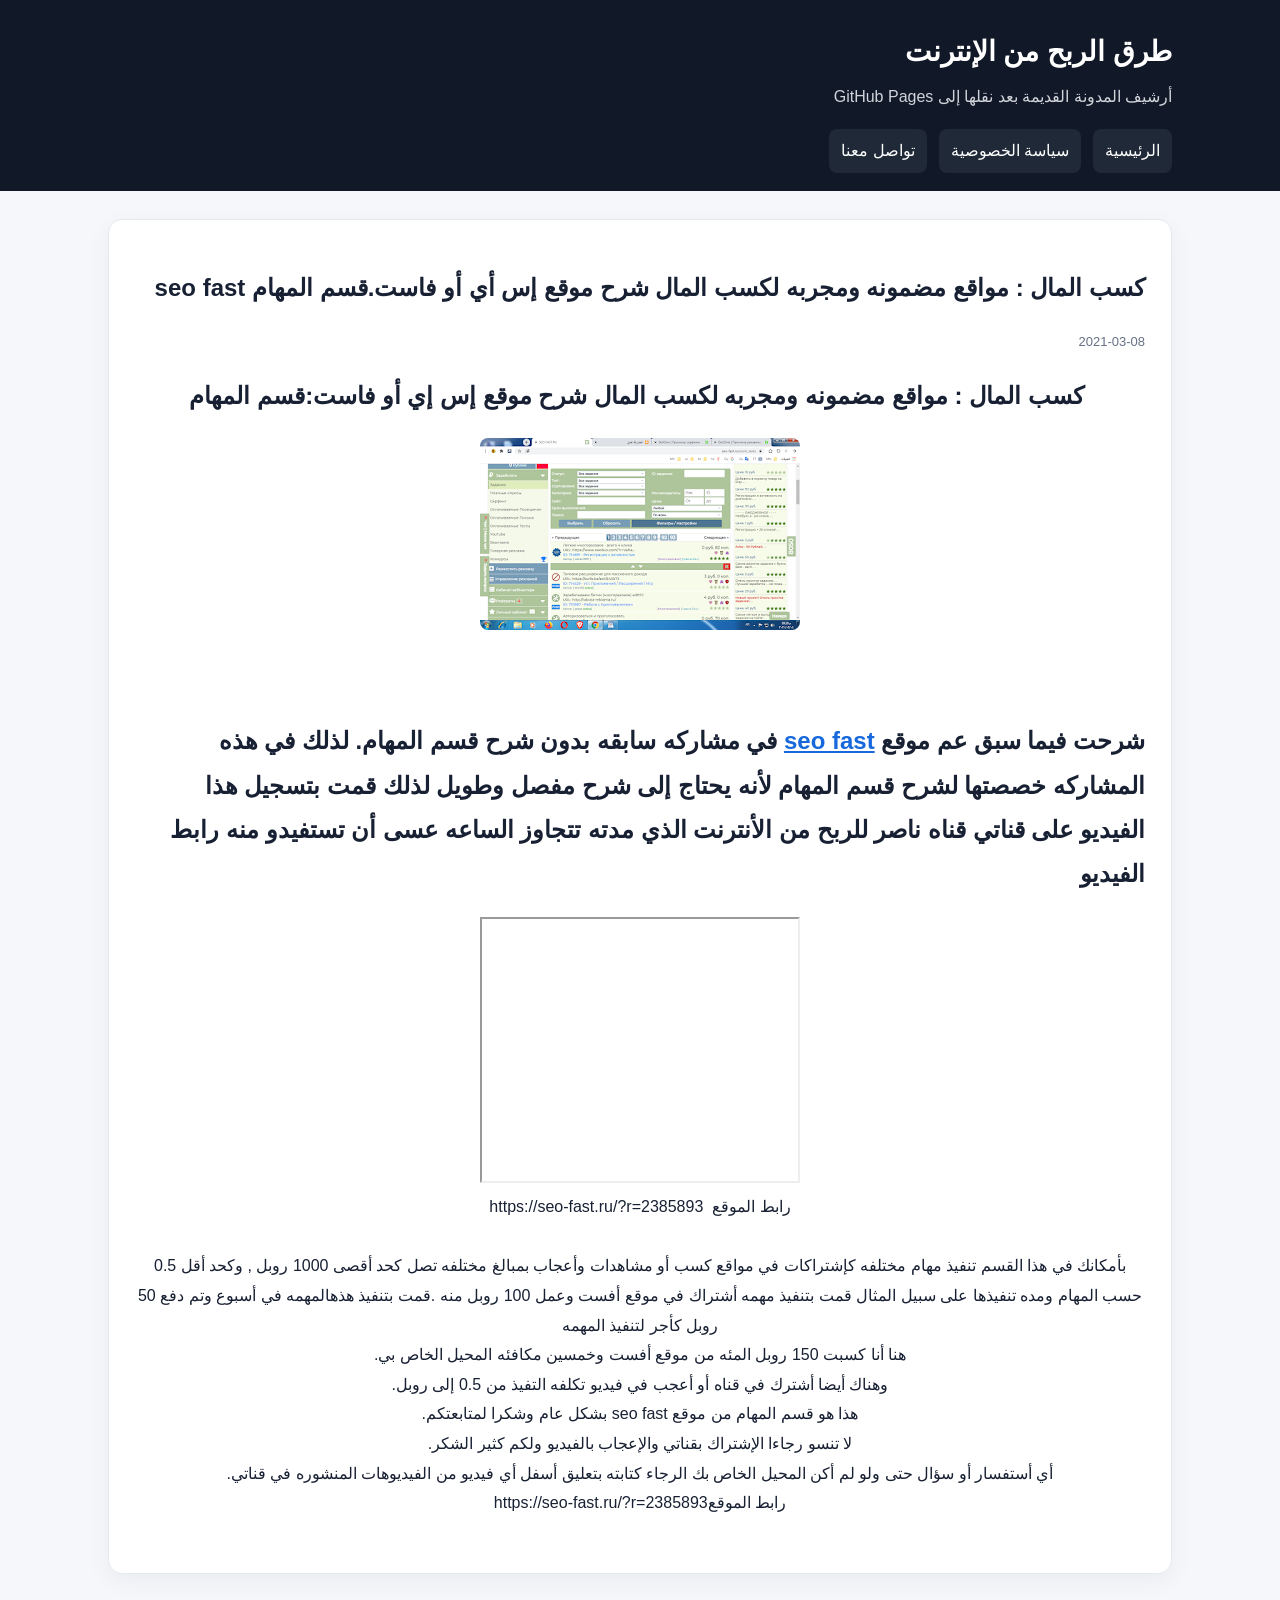
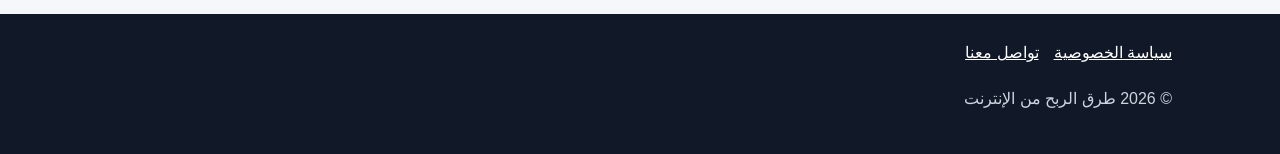
<file: 2021/03/seo-fast.html>
<!doctype html><html lang="ar" dir="rtl"><head><meta charset="utf-8"><meta name="viewport" content="width=device-width,initial-scale=1"><title>كسب المال : مواقع مضمونه ومجربه لكسب المال شرح موقع إس أي أو فاست.قسم المهام     seo fast | طرق الربح من الإنترنت</title><meta name="description" content="مقالات وشروحات عن طرق الربح من الإنترنت وتجارب الأدوات والمنصات."><link rel="stylesheet" href="../../assets/style.css"></head><body><header class="site-header"><div class="container"><h1><a href="../../index.html">طرق الربح من الإنترنت</a></h1><p>أرشيف المدونة القديمة بعد نقلها إلى GitHub Pages</p><nav class="nav"><a href="../../index.html">الرئيسية</a><a href="../../privacy.html">سياسة الخصوصية</a><a href="../../contact.html">تواصل معنا</a></nav></div></header><main class="container"><article class="article"><header><h1>كسب المال : مواقع مضمونه ومجربه لكسب المال شرح موقع إس أي أو فاست.قسم المهام     seo fast</h1><div class="meta">2021-03-08</div></header><div class="article-content"><h1 style="text-align: center;">&nbsp;كسب المال : مواقع مضمونه ومجربه لكسب المال شرح موقع إس إي أو فاست:قسم المهام</h1><div class="separator" style="clear: both; text-align: center;"><a href="https://seo-fast.ru/?r=2385893" style="margin-left: 1em; margin-right: 1em;" target="_blank"><img alt="ناصر للربح من الأنترنت" border="0" data-original-height="768" data-original-width="1280" height="192" src="/assets/images/seo-fast-1.png" title="كسب المال :مواقع مضمونه ومجربه" width="320" /></a></div><br /><div><br /></div><div><h1 style="text-align: right;">شرحت فيما سبق عم موقع&nbsp;<a href="https://seo-fast.ru/?r=2385893">seo fast</a> في مشاركه سابقه بدون شرح قسم المهام. لذلك في هذه المشاركه خصصتها لشرح قسم المهام لأنه يحتاج إلى شرح مفصل وطويل لذلك قمت بتسجيل هذا الفيديو على قناتي قناه ناصر للربح من الأنترنت الذي مدته تتجاوز الساعه عسى أن تستفيدو منه رابط الفيديو&nbsp;&nbsp;</h1><div class="separator" style="clear: both; text-align: center;"><iframe allowfullscreen="" class="BLOG_video_class" height="266" src="https://www.youtube.com/embed/jM8NGs9hReU" width="320" youtube-src-id="jM8NGs9hReU"></iframe></div><div class="separator" style="clear: both; text-align: center;">رابط الموقع&nbsp;&nbsp;https://seo-fast.ru/?r=2385893</div><div class="separator" style="clear: both; text-align: center;"><br /></div><div class="separator" style="clear: both; text-align: center;">بأمكانك في هذا القسم تنفيذ مهام مختلفه كإشتراكات في مواقع كسب أو مشاهدات وأعجاب بمبالغ مختلفه تصل كحد أقصى 1000 روبل , وكحد أقل 0.5 حسب المهام ومده تنفيذها على سبيل المثال قمت بتنفيذ مهمه أشتراك في موقع أفست وعمل 100 روبل منه .قمت بتنفيذ هذهالمهمه في أسبوع وتم دفع 50 روبل كأجر لتنفيذ المهمه</div><div class="separator" style="clear: both; text-align: center;">هنا أنا كسبت 150 روبل المئه من موقع أفست وخمسين مكافئه المحيل الخاص بي.</div><div class="separator" style="clear: both; text-align: center;">وهناك أيضا أشترك في قناه أو أعجب في فيديو تكلفه التفيذ من 0.5 إلى روبل.</div><div class="separator" style="clear: both; text-align: center;">هذا هو قسم المهام من موقع&nbsp;seo fast بشكل عام وشكرا لمتابعتكم.</div><div class="separator" style="clear: both; text-align: center;">لا تنسو رجاءا الإشتراك بقناتي والإعجاب بالفيديو ولكم كثير الشكر.</div><div class="separator" style="clear: both; text-align: center;">أي أستفسار أو سؤال حتى ولو لم أكن المحيل الخاص بك الرجاء كتابته بتعليق أسفل أي فيديو من الفيديوهات المنشوره في قناتي.</div><div class="separator" style="clear: both; text-align: center;">رابط الموقعhttps://seo-fast.ru/?r=2385893</div><br /></div></div></article></main><footer class="site-footer"><div class="container"><div class="footer-links"><a href="../../privacy.html">سياسة الخصوصية</a><a href="../../contact.html">تواصل معنا</a></div><p>© 2026 طرق الربح من الإنترنت</p></div></footer></body></html>
</file>
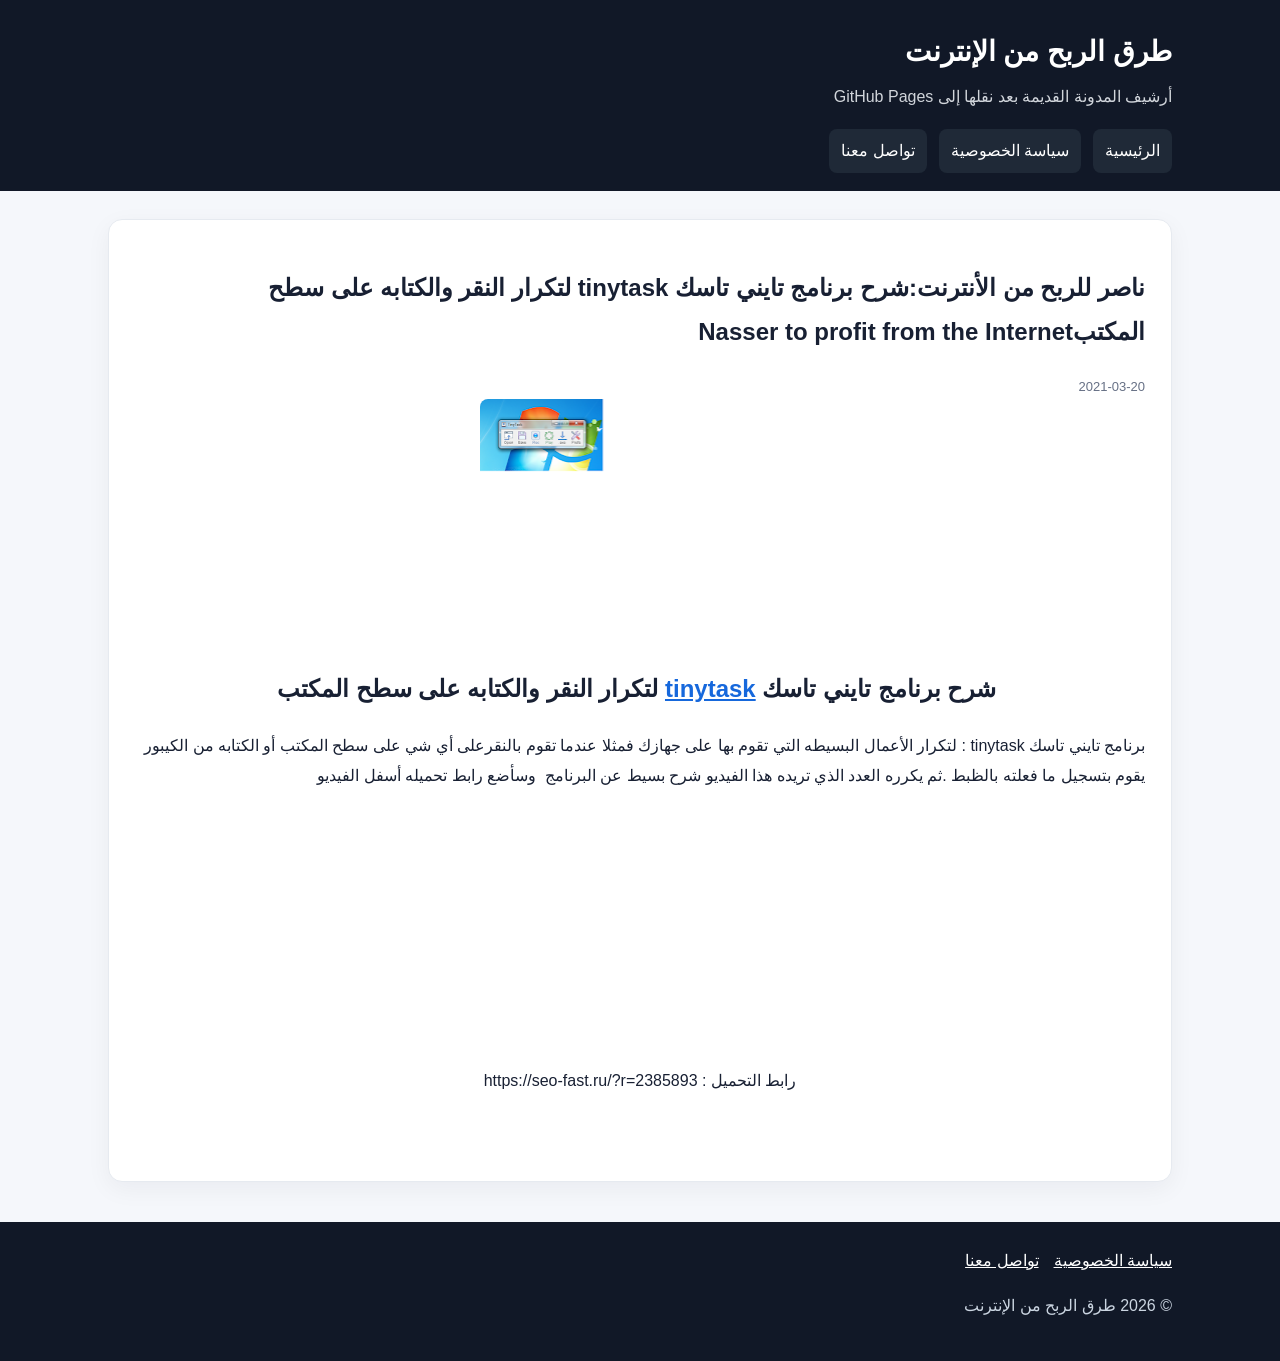
<file: 2021/03/tinytask-nasser-to-profit-from-internet.html>
<!doctype html><html lang="ar" dir="rtl"><head><meta charset="utf-8"><meta name="viewport" content="width=device-width,initial-scale=1"><title>ناصر للربح من الأنترنت:شرح برنامج تايني تاسك tinytask لتكرار النقر والكتابه على سطح المكتبNasser to profit from the Internet | طرق الربح من الإنترنت</title><meta name="description" content="مقالات وشروحات عن طرق الربح من الإنترنت وتجارب الأدوات والمنصات."><link rel="stylesheet" href="../../assets/style.css"></head><body><header class="site-header"><div class="container"><h1><a href="../../index.html">طرق الربح من الإنترنت</a></h1><p>أرشيف المدونة القديمة بعد نقلها إلى GitHub Pages</p><nav class="nav"><a href="../../index.html">الرئيسية</a><a href="../../privacy.html">سياسة الخصوصية</a><a href="../../contact.html">تواصل معنا</a></nav></div></header><main class="container"><article class="article"><header><h1>ناصر للربح من الأنترنت:شرح برنامج تايني تاسك tinytask لتكرار النقر والكتابه على سطح المكتبNasser to profit from the Internet</h1><div class="meta">2021-03-20</div></header><div class="article-content"><div class="separator" style="clear: both; text-align: center;"><a href="http://linkjust.com/agl" imageanchor="1" style="margin-left: 1em; margin-right: 1em;" target="_blank"><img alt="برنامج تايني تاسك" border="0" data-original-height="764" data-original-width="1024" height="238" src="/assets/images/tinytask-nasser-to-profit-from-internet-1.png" title="شرح برنامج تايني تاسك tinytask لتكرار النقر والكتابه على سطح المكتب" width="320" /></a></div><h1 style="text-align: center;">&nbsp;شرح برنامج تايني تاسك <a href="http://linkjust.com/agl" target="_blank">tinytask</a> لتكرار النقر والكتابه على سطح المكتب</h1><div>برنامج تايني تاسك tinytask : لتكرار الأعمال البسيطه التي تقوم بها على جهازك فمثلا عندما تقوم بالنقرعلى أي شي على سطح المكتب أو الكتابه من الكيبور يقوم بتسجيل ما فعلته بالظبط .ثم يكرره العدد الذي تريده هذا الفيديو شرح بسيط عن البرنامج&nbsp; وسأضع رابط تحميله أسفل الفيديو&nbsp;<div class="separator" style="clear: both; text-align: center;"><iframe allowfullscreen='allowfullscreen' webkitallowfullscreen='webkitallowfullscreen' mozallowfullscreen='mozallowfullscreen' width='320' height='266' src='https://www.blogger.com/video.g?token=AD6v5dzuo1mCNoOrwRHhlW5OG5rtNlKwDKK2miroP3wd47ezP9m2bz_pETM_p7lzOyMXKTRxSuMULeYY9nsIEweSFw' class='b-hbp-video b-uploaded' frameborder='0'></iframe></div><div class="separator" style="clear: both; text-align: center;">رابط التحميل : https://seo-fast.ru/?r=2385893</div><br /></div><div><br /></div></div></article></main><footer class="site-footer"><div class="container"><div class="footer-links"><a href="../../privacy.html">سياسة الخصوصية</a><a href="../../contact.html">تواصل معنا</a></div><p>© 2026 طرق الربح من الإنترنت</p></div></footer></body></html>
</file>
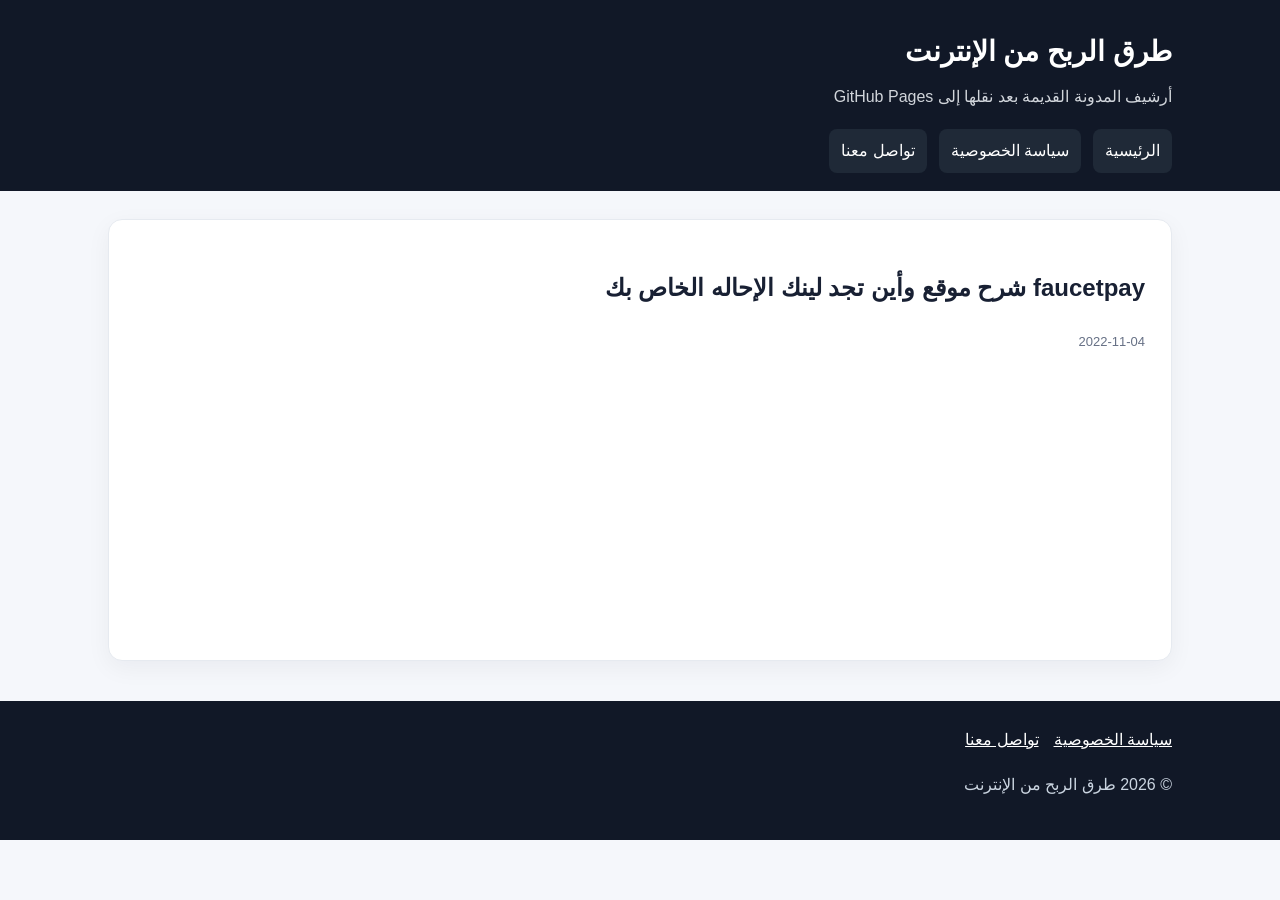
<file: 2022/11/faucetpay.html>
<!doctype html><html lang="ar" dir="rtl"><head><meta charset="utf-8"><meta name="viewport" content="width=device-width,initial-scale=1"><title>faucetpay شرح موقع  وأين تجد لينك الإحاله الخاص بك | طرق الربح من الإنترنت</title><meta name="description" content="مقالات وشروحات عن طرق الربح من الإنترنت وتجارب الأدوات والمنصات."><link rel="stylesheet" href="../../assets/style.css"></head><body><header class="site-header"><div class="container"><h1><a href="../../index.html">طرق الربح من الإنترنت</a></h1><p>أرشيف المدونة القديمة بعد نقلها إلى GitHub Pages</p><nav class="nav"><a href="../../index.html">الرئيسية</a><a href="../../privacy.html">سياسة الخصوصية</a><a href="../../contact.html">تواصل معنا</a></nav></div></header><main class="container"><article class="article"><header><h1>faucetpay شرح موقع  وأين تجد لينك الإحاله الخاص بك</h1><div class="meta">2022-11-04</div></header><div class="article-content"><iframe width="480" height="270" src="https://youtube.com/embed/VCLlE96FUHc" frameborder="0"></iframe></div></article></main><footer class="site-footer"><div class="container"><div class="footer-links"><a href="../../privacy.html">سياسة الخصوصية</a><a href="../../contact.html">تواصل معنا</a></div><p>© 2026 طرق الربح من الإنترنت</p></div></footer></body></html>
</file>
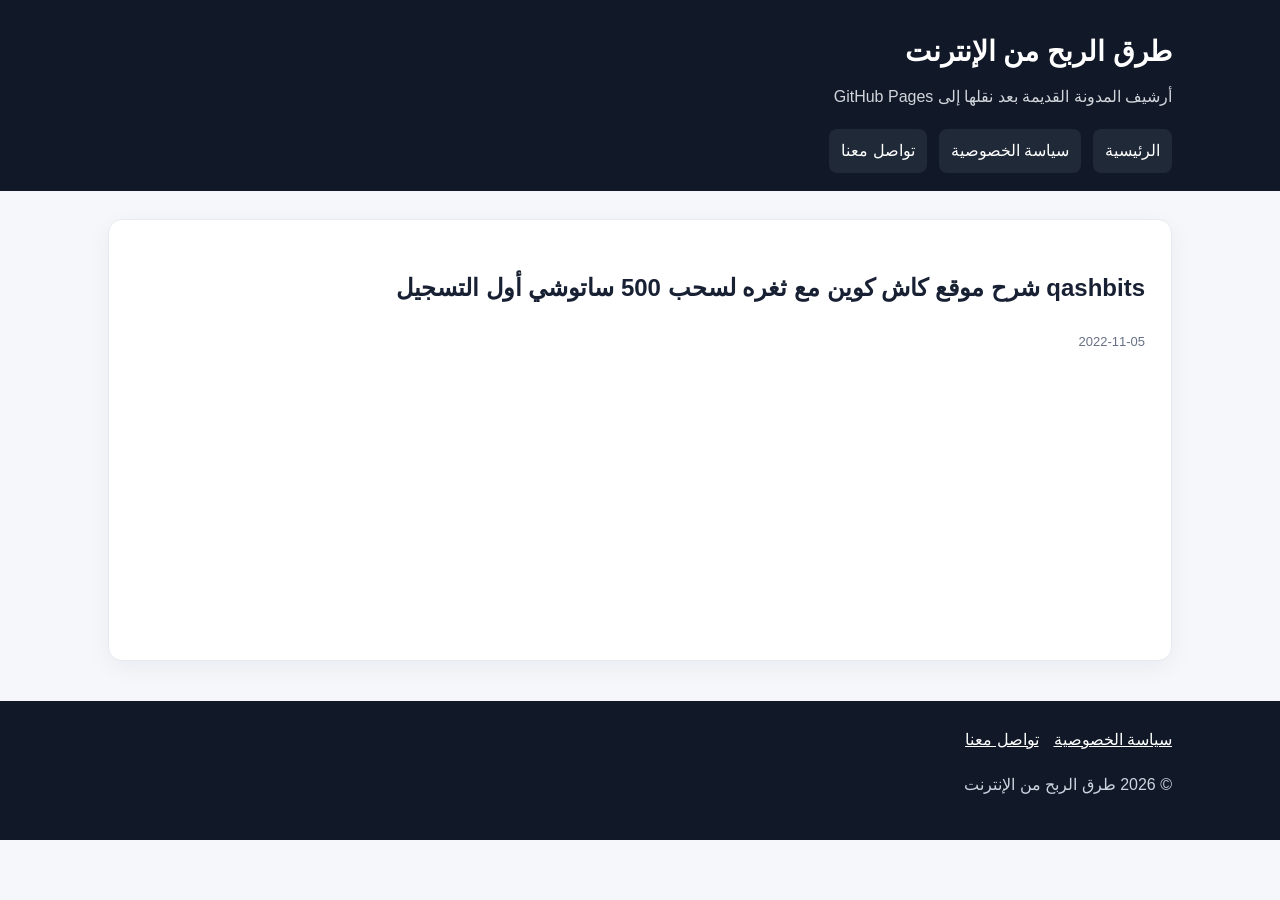
<file: 2022/11/qashbits-500.html>
<!doctype html><html lang="ar" dir="rtl"><head><meta charset="utf-8"><meta name="viewport" content="width=device-width,initial-scale=1"><title>qashbits شرح موقع كاش كوين  مع ثغره لسحب 500 ساتوشي أول التسجيل | طرق الربح من الإنترنت</title><meta name="description" content="مقالات وشروحات عن طرق الربح من الإنترنت وتجارب الأدوات والمنصات."><link rel="stylesheet" href="../../assets/style.css"></head><body><header class="site-header"><div class="container"><h1><a href="../../index.html">طرق الربح من الإنترنت</a></h1><p>أرشيف المدونة القديمة بعد نقلها إلى GitHub Pages</p><nav class="nav"><a href="../../index.html">الرئيسية</a><a href="../../privacy.html">سياسة الخصوصية</a><a href="../../contact.html">تواصل معنا</a></nav></div></header><main class="container"><article class="article"><header><h1>qashbits شرح موقع كاش كوين  مع ثغره لسحب 500 ساتوشي أول التسجيل</h1><div class="meta">2022-11-05</div></header><div class="article-content"><iframe width="480" height="270" src="https://youtube.com/embed/o2tCyL8vypk" frameborder="0"></iframe></div></article></main><footer class="site-footer"><div class="container"><div class="footer-links"><a href="../../privacy.html">سياسة الخصوصية</a><a href="../../contact.html">تواصل معنا</a></div><p>© 2026 طرق الربح من الإنترنت</p></div></footer></body></html>
</file>
<file: assets/style.css>
:root{--bg:#f5f7fb;--card:#fff;--text:#182033;--muted:#667085;--accent:#1668dc;--line:#e6eaf0;--max:1100px}*{box-sizing:border-box}html{scroll-behavior:smooth}body{margin:0;background:var(--bg);color:var(--text);font-family:Tahoma,Arial,sans-serif;line-height:1.85}.container{max-width:var(--max);margin:auto;padding:0 18px}.site-header{background:#111827;color:#fff;padding:26px 0 18px}.site-header h1{margin:0;font-size:28px}.site-header p{margin:4px 0;color:#d1d5db}.site-header a{color:#fff;text-decoration:none}.nav{display:flex;gap:12px;flex-wrap:wrap;margin-top:18px}.nav a{background:#1f2937;padding:7px 12px;border-radius:8px}.hero{padding:28px 0}.hero-card,.card,.article{background:var(--card);border:1px solid var(--line);border-radius:14px;box-shadow:0 7px 24px rgba(16,24,40,.05)}.hero-card{padding:24px}.grid{display:grid;grid-template-columns:repeat(auto-fit,minmax(270px,1fr));gap:18px;padding-bottom:32px}.card{padding:20px}.card h3{margin-top:0}.card a{color:var(--accent);text-decoration:none}.date,.meta{font-size:13px;color:var(--muted)}.article{padding:26px;margin:28px auto}.article img{max-width:100%;height:auto;border-radius:8px}.article iframe{max-width:100%}.article a{color:var(--accent)}.article-content{overflow-wrap:anywhere}.site-footer{background:#111827;color:#cbd5e1;margin-top:40px;padding:24px 0}.footer-links{display:flex;gap:15px;flex-wrap:wrap}.footer-links a{color:#fff}.notice{background:#fff7ed;border:1px solid #fed7aa;padding:12px 14px;border-radius:10px;margin:16px 0}@media(max-width:600px){.site-header h1{font-size:23px}.article{padding:18px}}
</file>
